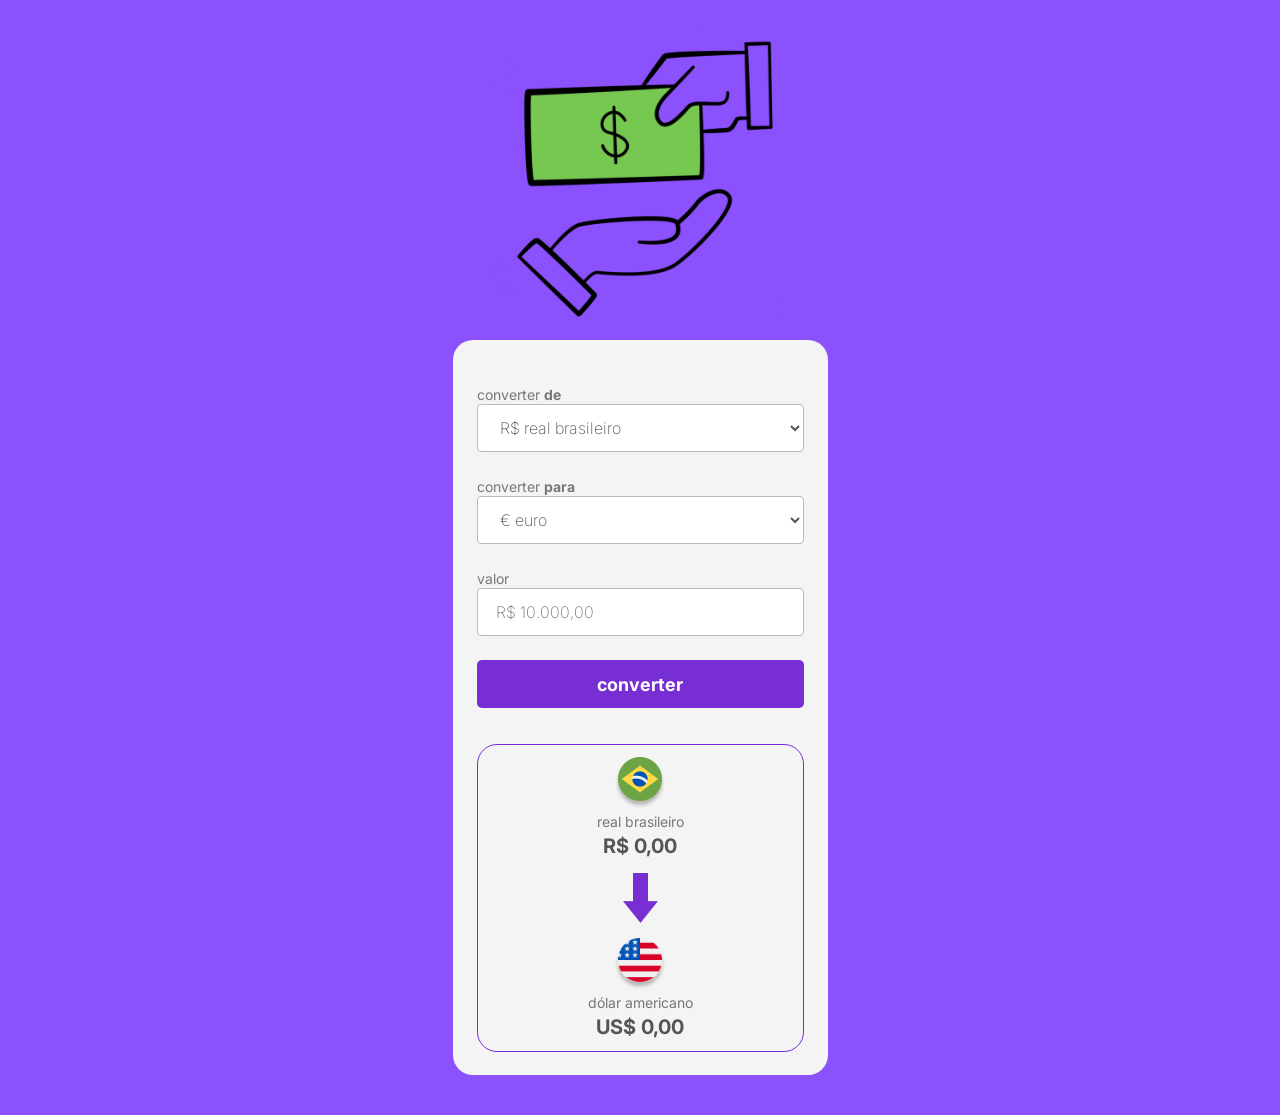
<file: conversor-de-moedas/index.html>
<!DOCTYPE html>
<html lang="pt-br">

<head>
    <meta charset="UTF-8">
    <meta name="viewport" content="width=device-width, initial-scale=1.0">
    <title>conversor de moedas</title>
    <link rel="stylesheet" href="vs.css">
    <link rel="preconnect" href="https://fonts.googleapis.com">
    <link rel="preconnect" href="https://fonts.gstatic.com" crossorigin>
    <link
        href="https://fonts.googleapis.com/css2?family=Inter:ital,opsz,wght@0,14..32,100..900;1,14..32,100..900&family=Roboto:ital,wght@0,100..900;1,100..900&display=swap"
        rel="stylesheet">
     <script src="variaveis.js" defer></script>
</head>

<body>
    <img class="logo1" src="./assets/logo.gif" alt="logodevclub">

    <main>

        <label>
            converter <b> de</b>

            <select>
                <option>R$ real brasileiro</option>



            </select>

        </label>

        <label>
            converter <b>para</b>

            <select class="currency-select">
                <option value="euro">€ euro</option>
                <option value="dolar">US$ dólar americano</option>
                <option class="libra-esterlina" value="libra">£ libra esterlina </option>
                <option value="iene">¥ iene </option>


            </select>

        </label>

        <label>valor
            <input class="input-currency" placeholder="R$ 10.000,00">
        </label>
        <button class="convert-button">converter</button>
        <section>
            <div class="currency-box">
                <img src="./assets/real.png" alt="logo-moeda-a-converter">
                <p class="currency">real brasileiro</p>
                <p class="currency-value-to-convert">R$ 0,00</p>
            </div>
            <img class="arrow" src="./assets/arrow.png" alt="arrow">
            <div class="currency-box">
                <img class="currency-img" src="./assets/dolar.png" alt="logo-moeda-convertida">
                <p class="currency" id="currency-name"> dólar americano</p>
                <p class="value">US$ 0,00</p>
            </div>

        </section>
    </main>

</body>
</html>
</file>
<file: conversor-de-moedas/vs.css>
* {
    font-family: "Inter", sans-serif;
    margin: 0;
    padding: 0;
    box-sizing: border-box;
    outline: none;
}


body {
    background-color: #8A51FC;
}

.logo1 {

    width: 300px;
    display: block;
    margin: 20px auto;


}


main {
    width: 375px;
    background: #F4F4F4;
    border-radius: 20px;
    margin: 0px auto 40px;
    padding: 44px 24px 23px;
}


label {
    color: #777777;
    font-weight: 400;
    font-size: 14px;
}

select,
input {
    background: #FFFFFF;
    border: 1px solid #BBBBBB;
    border-radius: 4px;
    height: 48px;
    width: 100%;
    margin-bottom: 24px;
    padding-left: 18px;
    font-size: 16px;
    font-weight: 200;
    color: #555555
}

button {
    background: #772FD3;
    border-radius: 5px;
    width: 100%;
    border: none;
    height: 48px;
    color: #FFFFFF;
    cursor: pointer;
    font-size: 18px;
    font-weight: 700;
}


button:hover {
    opacity: 0.8;
}

button:active {
    opacity: 0.6;
}

section {
    border: 1px solid #772FD3;
    border-radius: 20px;
    margin-top: 36px;
    padding: 12px;
    display: flex;
    flex-direction: column;
    align-items: center;
}

.arrow {

    margin: 15px 0;
}


.currency-box {
    display: flex;
    flex-direction: column;
    align-items: center;
    gap: 4px;
}


.currency {
   color: #777777; 
   font-size: 14px;
}

.value,.currency-value-to-convert{
   color: #555555;
   font-size: 20px;
   font-weight: 700;
}
</file>
